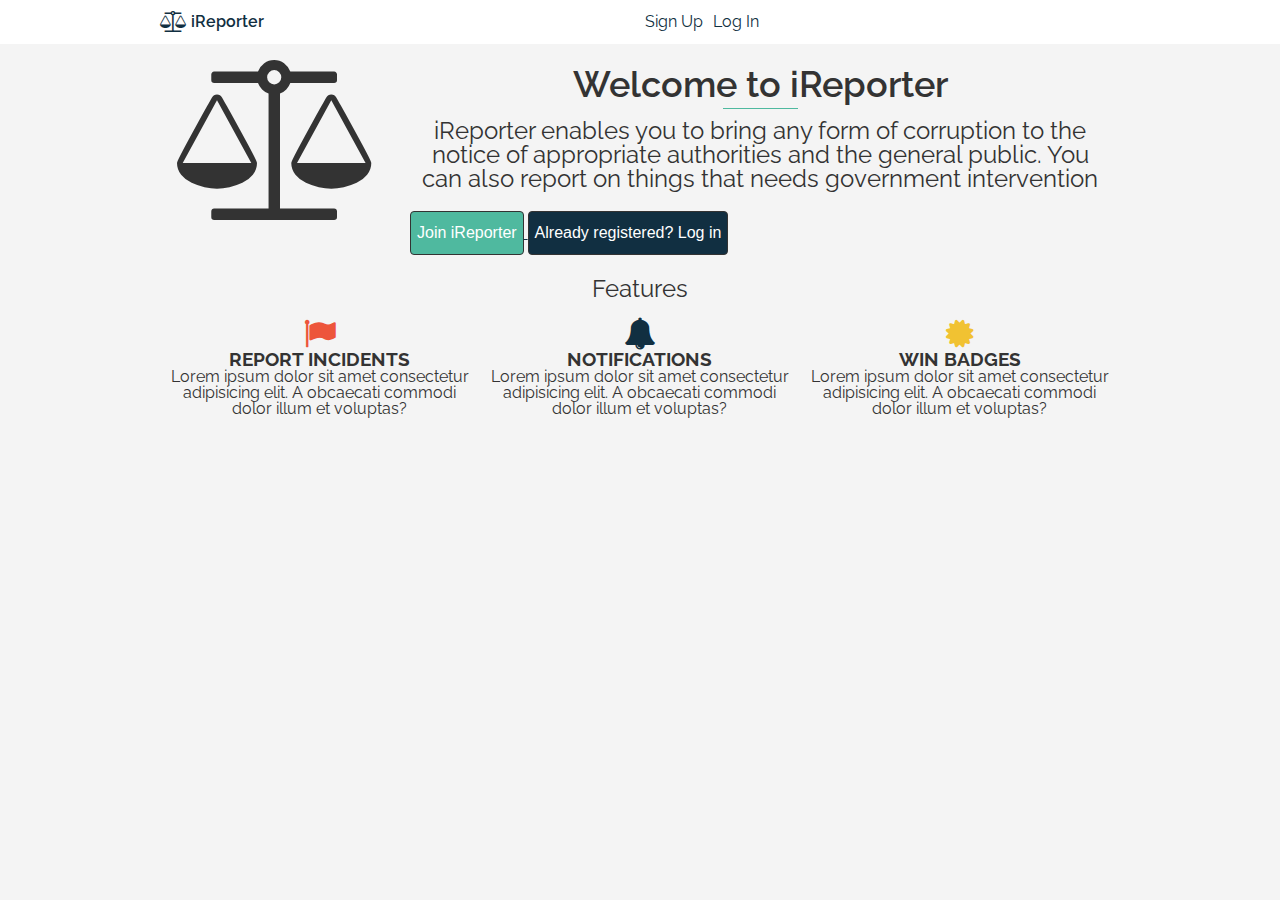
<file: ui/index.html>
<!DOCTYPE html>
<html lang="en">

<head>
  <meta charset="UTF-8">
  <meta name="viewport" content="width=device-width, initial-scale=1.0">
  <meta http-equiv="X-UA-Compatible" content="ie=edge">
  <title>iReporter | Welcome</title>
  <link rel="stylesheet" href="https://stackpath.bootstrapcdn.com/font-awesome/4.7.0/css/font-awesome.min.css">
  <link href="https://fonts.googleapis.com/css?family=Raleway:300,300i,400,400i,600,600i,700,700i,900,900i" rel="stylesheet">
  <link rel="stylesheet" href="./styles.css">
</head>

<body>
  <header id="header">
    <div class="container fx-row">
      <div class="branding col-1-2l">
        <i class="fa fa-balance-scale fa-lg"></i>
        <span class="brand-name">iReporter</span>
      </div>
      <nav class="col-1-2 tr hide-m">
        <ul>
          <li><a href="./signup.html">Sign Up</a></li>
          <li><a href="./login.html">Log In</a></li>
        </ul>
      </nav>
    </div>
  </header>
  <main>
    <div class="container">
      <section class="welcome-page fx-row">
        <section class="logo hide-m col-1-4">
          <i class="fa fa-balance-scale"></i>
        </section>
        <section class="fx-col col-3-4l around">
          <h1>
            Welcome to iReporter
            <hr class="mt-2">
          </h1>

          <p class="m2">iReporter enables you to bring any form of corruption to the notice of appropriate
            authorities and the
            general public. You can also report on things that needs government intervention</p>
          <div class="m2">
            <a href="./signup.html">
              <button class="primary col-m" type="submit">Join iReporter</button>
            </a>
            <a href="./login.html">
              <button class="accent col-m" type="submit">Already registered? Log in</button>
            </a>
          </div>
        </section>
      </section>
      <section class="features">
        <h1>Features</h1>
        <section class="fx-row">
          <div class="fx-col col-1-3 col-m p1 tc">
            <i class="fa fa-flag fa-2x error"></i>
            <h3 class="uppercase t-sm-bold">Report incidents</h3>
            <p>Lorem ipsum dolor sit amet consectetur adipisicing elit. A obcaecati commodi dolor illum et voluptas?</p>
          </div>
          <div class="fx-col col-1-3 col-m p1 tc">
            <i class="fa fa-bell fa-2x accent"></i>
            <h3 class="uppercase t-sm-bold">Notifications</h3>
            <p>Lorem ipsum dolor sit amet consectetur adipisicing elit. A obcaecati commodi dolor illum et voluptas?</p>
          </div>
          <div class="fx-col col-1-3 col-m p1 tc">
            <i class="fa fa-certificate fa-2x gold"></i>
            <h3 class="uppercase t-sm-bold">Win Badges</h3>
            <p>Lorem ipsum dolor sit amet consectetur adipisicing elit. A obcaecati commodi dolor illum et voluptas?</p>
          </div>
        </section>
      </section>
    </div>
  </main>
</body>

</html>
</file>
<file: ui/styles.css>
html,
body {
  font-family: Raleway, sans-serif;
  font-size: 16px;
  font-weight: 400;
  margin: 0;
  padding: 0;
  line-height: 1;
  min-height: 100vh;
  box-sizing: border-box;
}

*,
*::before,
*::after {
  box-sizing: inherit;
}

/* ELEMENTS */

main {
  display: flex;
  flex-direction: column;
  background-color: #f4f4f4;
  color: #333;
  padding: 16px;
  min-height: calc(100vh - 44px);
}

h1,
h2,
h3,
h4,
h5,
h6,
hr,
p,
ul,
fieldset {
  margin: 0;
  padding: 0;
}

img,
iframe {
  max-width: 100%;
  height: auto;
}

a {
  color: #112f41;
  line-height: 36px;
}

a.btn {
  text-decoration: none;
}

a.btn,
button {
  display: inline-block;
  line-height: 40px;
  font-size: 16px;
  border: 1px solid #333;
  border-radius: 4px;
  outline: none;
  text-align: center;
}

.btn.primary,
button.primary {
  color: #fff;
  background-color: #4fb99f;
}

.btn.accent,
button.accent {
  color: #fff;
  background-color: #112f41;
}

.btn.success,
button.success {
  color: #fff;
  background-color: #068587;
}

.btn.error,
button.error {
  color: #fff;
  background-color: #ed553b;
}

input,
select,
textarea {
  font-family: Raleway, sans-serif;
  font-size: 16px;
  line-height: 30px;
  padding: 0 5px;
  width: 100%;
  outline: none;
  border: 1px solid #333;
  background-color: #fff;
  margin: 5px 0;
  resize: none;
}

h1 {
  font-weight: 400;
  font-size: 24px;
  line-height: 48px;
  text-align: center;
}

form {
  display: flex;
  flex-direction: column;
  text-align: center;
}

form button {
  margin: 5px 0;
}

fieldset {
  border: none;
  margin: 8px 0;
}

legend,
label {
  font-weight: 600;
  text-align: left;
}

tr {
  line-height: 24px;
}

tr:nth-child(odd) {
  background-color: #ddd;
}

/* APP HEADER */

#header {
  height: 44px;
  background-color: #4fb99f;
  color: #fff;
}

#header .branding {
  text-align: center;
  line-height: 44px;
  flex-grow: 1;
  font-weight: 600;
}

#header nav {
  line-height: 44px;
}

#header nav ul {
  list-style: none;
  display: flex;
  align-items: center;
}

#header nav li {
  margin: 0 5px;
}

#header button {
  line-height: 30px;
  border: none;
}

#header button a {
  color: #fff;
}

#header a {
  text-decoration: none;
}

/* APP SPECIFIC UI */

.card {
  background-color: #fff;
  padding: 15px 5px;
  border-radius: 5px;
  border: 1px solid #333;
  margin: 5px 0;
}

.card span:first-child {
  border-right: 1px solid #333;
}

.logo {
  font-size: 10em;
  text-align: center;
}

.welcome-page h1 {
  font-size: 36px;
  font-weight: 600;
}

.welcome-page hr {
  border: none;
  border-bottom: 1px solid #4fb99f;
  width: 75px;
  margin: 0 auto;
}

.welcome-page p {
  font-size: 24px;
  text-align: center;
}

/* LAYOUT */

.container {
  width: 100%;
  max-width: 960px;
  margin: 0 auto;
}

.fx-row {
  display: flex;
  flex-wrap: wrap;
}

.fx-col {
  display: flex;
  flex-direction: column;
  flex-wrap: wrap;
}

.fx-row.jc,
.fx-col.jc {
  justify-content: center;
}

.fx-row.between,
.fx-col.between {
  justify-content: space-between;
}

.fx-row.around,
.fx-col.around {
  justify-content: space-around;
}

.fx-row.ac,
.fx-col.ac {
  align-items: center;
}

.col {
  width: 100%;
}

.col-1-2 {
  width: 50%;
}

.col-1-3 {
  width: 33.333333%;
}

.col-2-3 {
  width: 66.666666%;
}

.col-1-4 {
  width: 25%;
}

.col-3-4 {
  width: 75%;
}

.col-1-6 {
  width: 16.666666%;
}

.col-5-6 {
  width: 83.333333%;
}

.flex {
  flex: 1 1 auto;
}

/* COLORS */

.primary {
  color: #4fb99f;
}

.accent {
  color: #112f41;
}

.success {
  color: #068587;
}

.warn {
  color: #f2b134;
}

.error {
  color: #ed553b;
}

.gold {
  color: #f1c232;
}

.silver {
  color: #999;
}

/* TYPOGRAPHY */

.title {
  font-weight: 400;
  font-size: 24px;
  line-height: 48px;
  text-align: center;
}

.heading {
  font-weight: 900;
  font-size: 13px;
  text-align: left;
  text-transform: uppercase;
}

.bold {
  font-weight: 900 !important;
}

.t-sm {
  font-size: 13px;
  font-weight: 600;
  line-height: 16px;
}

.t-xs {
  font-size: 11px;
  font-weight: 600;
  line-height: 16px;
}

.tc {
  text-align: center;
}

.tl {
  text-align: left;
}

.tr {
  text-align: right;
}

.uppercase {
  text-transform: uppercase;
}

.l1 {
  line-height: 1;
}

.l5 {
  line-height: 1.5;
}

.l2 {
  line-height: 2;
}

/* BOX MODEL */

.p1 {
  padding: 5px;
}

.p2 {
  padding: 10px;
}

.pl-1 {
  padding-left: 5px;
}

.pl-2 {
  padding-left: 10px;
}

.pr-1 {
  padding-right: 5px;
}

.pr-2 {
  padding-right: 10px;
}

.pt-1 {
  padding-top: 5px;
}

.pt-2 {
  padding-top: 10px;
}

.pb-1 {
  padding-bottom: 5px;
}

.pb-2 {
  padding-bottom: 10px;
}

.m1 {
  margin: 5px;
}

.m2 {
  margin: 10px;
}

.ml-1 {
  margin-left: 5px;
}

.ml-2 {
  margin-left: 10px;
}

.mr-1 {
  margin-right: 5px;
}

.mr-2 {
  margin-right: 10px;
}

.mt-1 {
  margin-top: 5px;
}

.mt-2 {
  margin-top: 10px;
}

.mb-1 {
  margin-bottom: 5px;
}

.mb-2 {
  margin-bottom: 10px;
}

/* LARGE DISPLAY */

@media only screen and (min-width: 768px) {

  .col-l {
    width: 100%;
  }

  .col-1-2l {
    width: 50%;
  }

  .col-1-3l {
    width: 33.333333%;
  }

  .col-2-3l {
    width: 66.666666%;
  }

  .col-1-4l {
    width: 25%;
  }

  .col-3-4l {
    width: 75%;
  }

  .col-1-6l {
    width: 16.666666%;
  }

  .col-5-6l {
    width: 83.333333%;
  }

  .hide-l {
    display: none;
  }

  #header {
    background-color: #fff;
    color: #112f41;
  }

  #header .branding {
    text-align: left;
  }
}

/* MOBILE DISPLAY */

@media only screen and (max-width: 767px) {

  #header .branding {
    color: #fff !important;
  }

  .col-m {
    width: 100%;
  }

  .col-1-2m {
    width: 50%;
  }

  .col-1-3m {
    width: 33.333333%;
  }

  .col-2-3m {
    width: 66.666666%;
  }

  .col-1-4m {
    width: 25%;
  }

  .col-3-4m {
    width: 75%;
  }

  .col-1-6m {
    width: 16.666666%;
  }

  .col-5-6m {
    width: 83.333333%;
  }

  .hide-m {
    display: none;
  }
}
</file>
